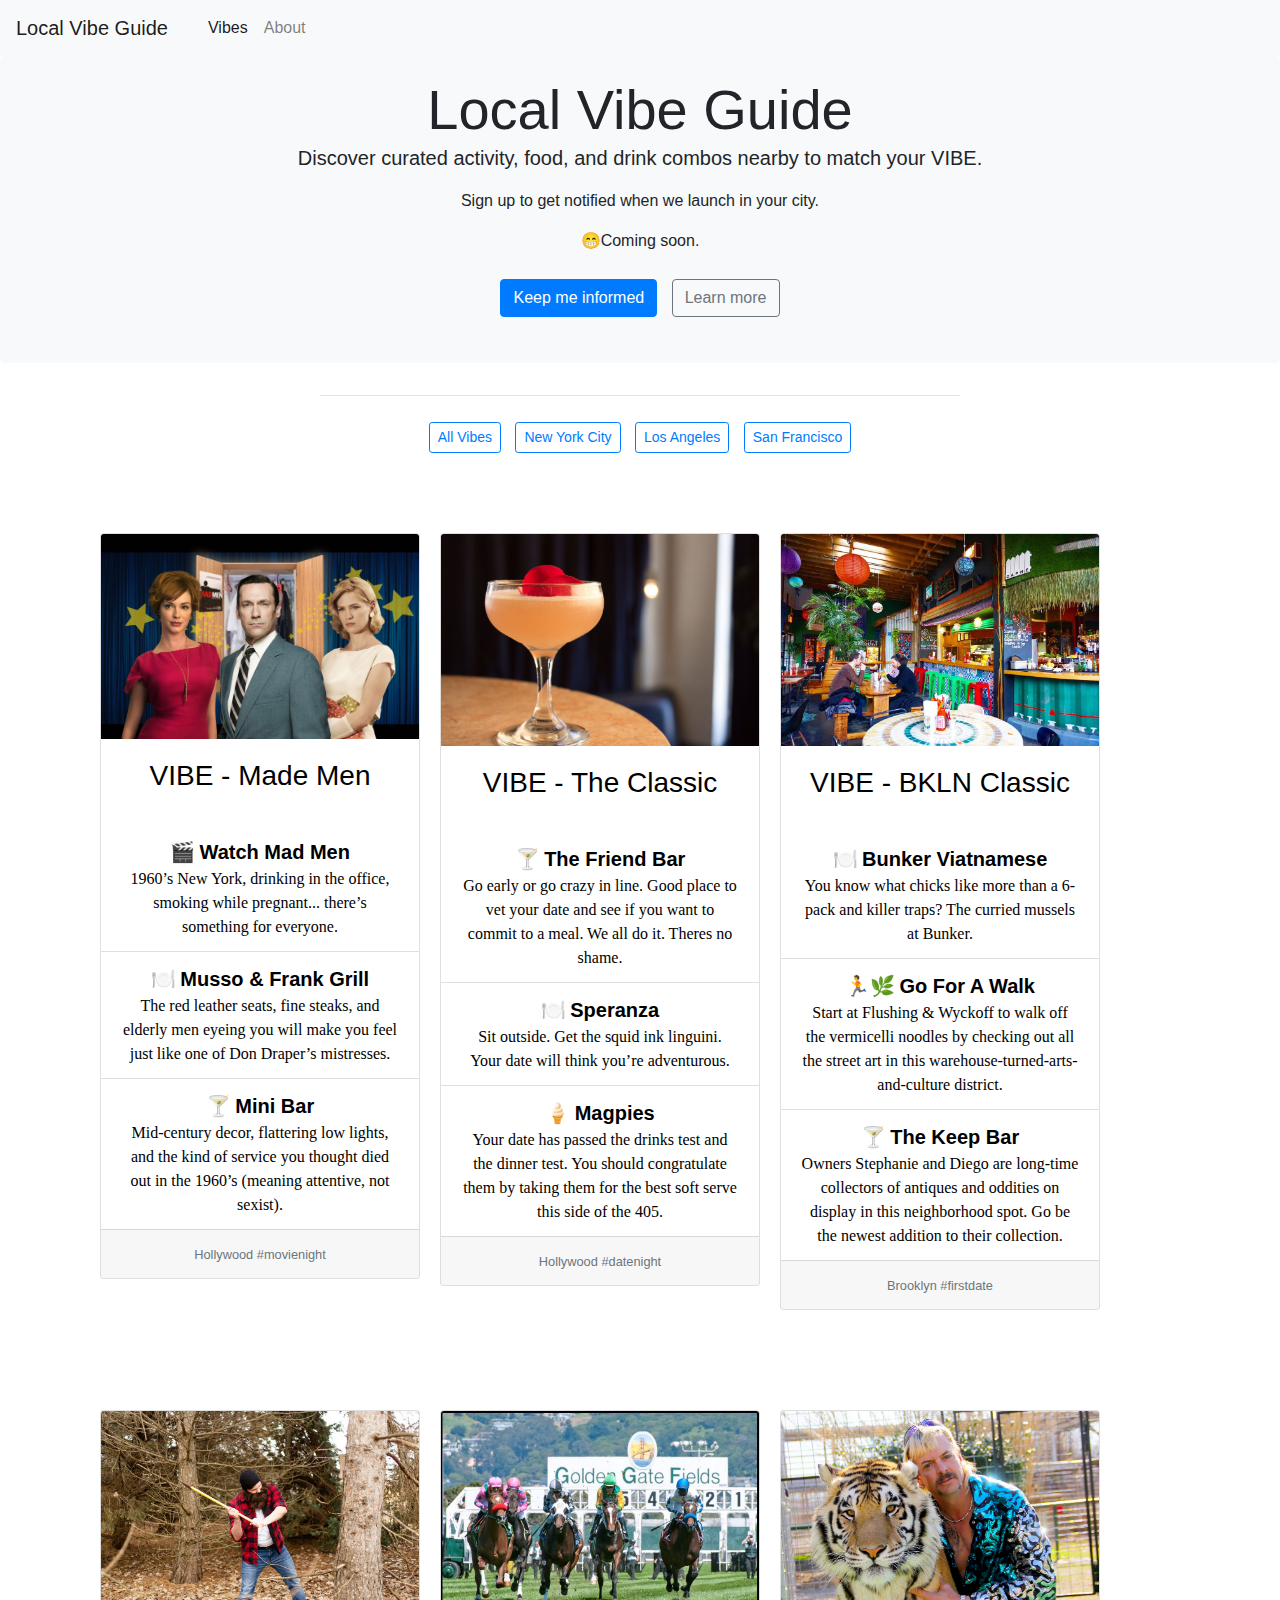
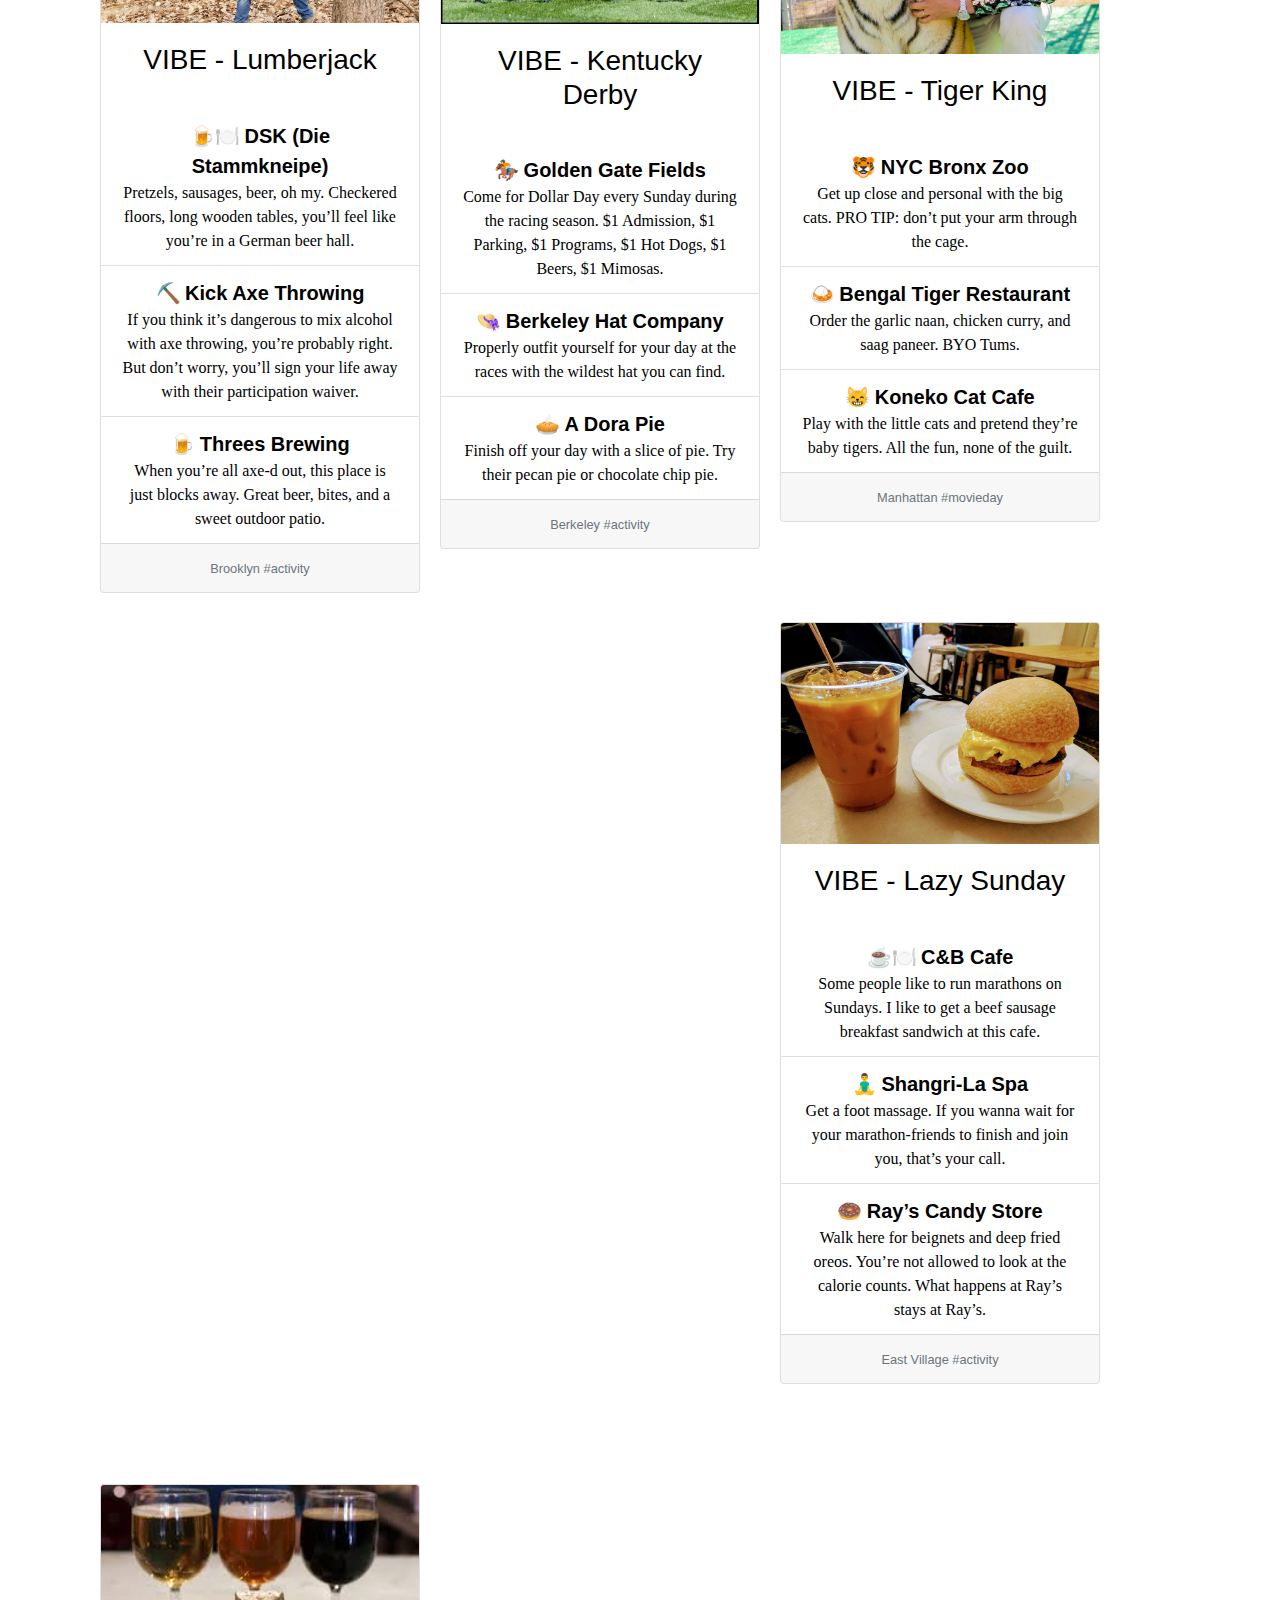
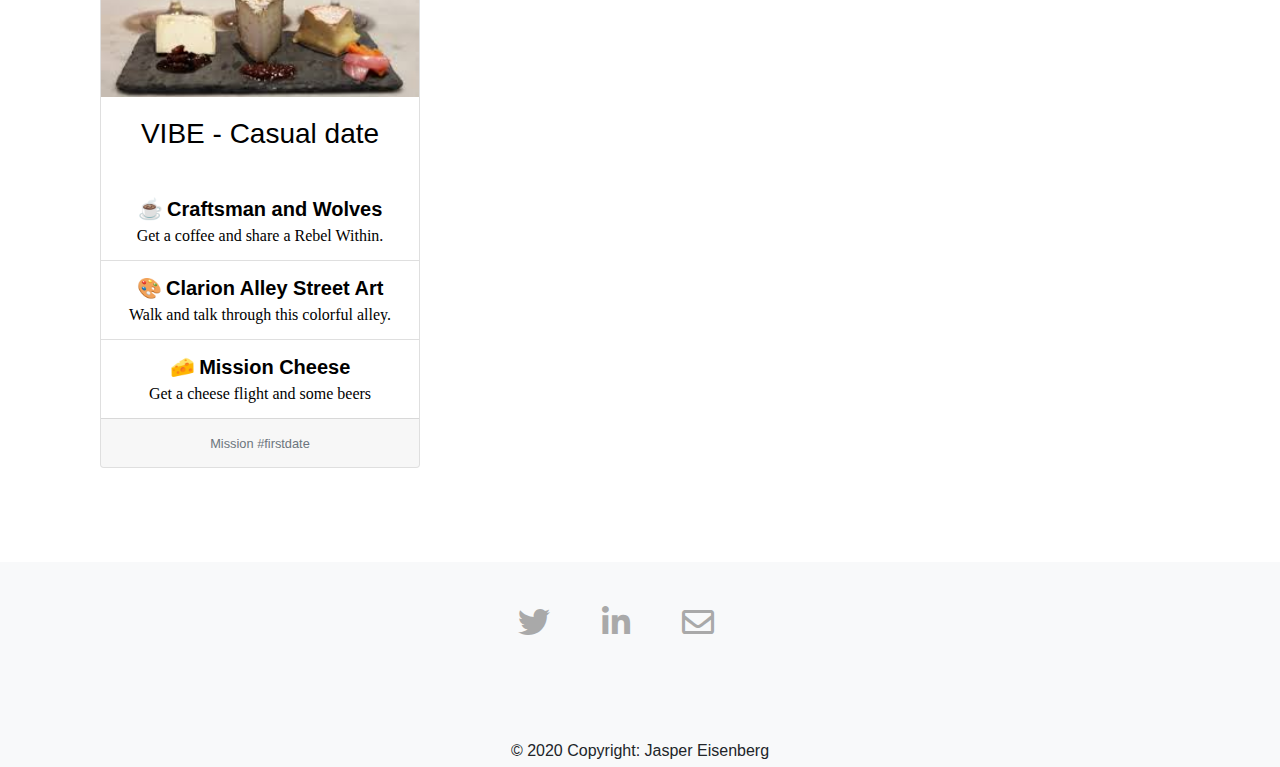
<file: index.html>
<!doctype html>
<html lang="en">

<head>
  <!-- Required meta tags -->
  <meta charset="utf-8">
  <meta name="viewport" content="width=device-width, initial-scale=1, shrink-to-fit=no">

  <!-- Bootstrap CSS -->
  <link rel="stylesheet" href="https://stackpath.bootstrapcdn.com/bootstrap/4.4.1/css/bootstrap.min.css" integrity="sha384-Vkoo8x4CGsO3+Hhxv8T/Q5PaXtkKtu6ug5TOeNV6gBiFeWPGFN9MuhOf23Q9Ifjh" crossorigin="anonymous">
  <link rel="stylesheet" href="styles.css">
  <link rel="shortcut icon" href="favicon.ico">
  <link href="https://fonts.googleapis.com/css2?family=Open+Sans:wght@400;700&display=swap" rel="stylesheet">
  <link rel="stylesheet" href="https://use.fontawesome.com/releases/v5.11.2/css/all.css">


  <!-- Google Analytcs -->
  <script async src="https://www.googletagmanager.com/gtag/js?id=UA-163007798-1"></script>
  <script>
    window.dataLayer = window.dataLayer || [];

    function gtag() {
      dataLayer.push(arguments);
    }
    gtag('js', new Date());
    gtag('config', 'UA-163007798-1');
  </script>


  <title>Local Vibe Guide</title>
</head>


<!-- Navigation-->
<nav class="navbar navbar-expand navbar-light bg-light">
  <a class="navbar-brand" href="index.html">Local Vibe Guide</a>
  <div class="navbar-nav pl-3">
    <a class="nav-item nav-link active" href="index.html">Vibes</a>
    <a class="nav-item nav-link" href="about.html">About</a>
  </div>
</nav>


<body>
  <!-- Jumbotron -->
  <div class="jumbotron bg-light">
    <h1 class="display-4">Local Vibe Guide</h1>
    <p class="lead">Discover curated activity, food, and drink combos nearby to match your VIBE.</p>
    <p>Sign up to get notified when we launch in your city.</p>
    <p>😁Coming soon.</p>
    <p><a class="btn btn-primary btn-md" href="https://forms.gle/mEHMu6bgaADkDRHN6" target="_blank" role="button">Keep me informed</a>
      <a class="btn btn-outline-secondary btn-md" href="about.html" target="_blank" role="button">Learn more</a></p>
  </div>

  <hr>
  <!-- Control buttons -->

  <div class="container-top">

    <div id="myBtnContainer">
      <button class="btn btn-sm btn-outline-primary" onclick="filterSelection('all')">All Vibes</button>
      <button class="btn btn-sm btn-outline-primary" onclick="filterSelection('nyc')">New York City</button>
      <button class="btn btn-sm btn-outline-primary" onclick="filterSelection('la')">Los Angeles</button>
      <button class="btn btn-sm btn-outline-primary" onclick="filterSelection('sf')">San Francisco</button>
    </div>
  </div>

  <!-- Cards -->
  <div class="container align">
    <div class="row">
      <div class="column">

        <!-- Vibe card -->
        <div class="card filterDiv la">
          <img class="card-img-top" src="images/madmen.jpg" alt="Card image cap">
          <div class="card-body">
            <h3 class="card-title">VIBE - Made Men</h3>
          </div>
          <ul class="list-group list-group-flush">
            <li class="list-group-item">
              <span class="emoji">🎬</span>
              <a class="item-title">Watch Mad Men</a>
              <br>
              <a class="item-description">1960’s New York, drinking in the office, smoking while pregnant... there’s something for everyone. </a>
            </li>
            <ul class="list-group list-group-flush">
              <li class="list-group-item">
                <span class="emoji">🍽</span>
                <a class="item-title">Musso & Frank Grill</a>
                <br>
                <a class="item-description">The red leather seats, fine steaks, and elderly men eyeing you will make you feel just like one of Don Draper’s mistresses.</a>
              </li>
              <ul class="list-group list-group-flush">
                <li class="list-group-item">
                  <span class="emoji">🍸</span>
                  <a class="item-title">Mini Bar</a>
                  <br>
                  <a class="item-description">Mid-century decor, flattering low lights, and the kind of service you thought died out in the 1960’s (meaning attentive, not sexist).</a>
                </li>
              </ul>
              <div class="card-footer">
                <small class="text-muted">Hollywood #movienight</small>
              </div>
        </div>

        <!-- Vibe card -->
        <div class="card filterDiv la">
          <img class="card-img-top" src="images/friendbar.jpg" alt="Card image cap">
          <div class="card-body flex-fill">
            <h3 class="card-title">VIBE - The Classic</h3>
          </div>
          <ul class="list-group list-group-flush">
            <li class="list-group-item">
              <span class="emoji">🍸</span>
              <a class="item-title">The Friend Bar</a>
              <br>
              <a class="item-description">Go early or go crazy in line. Good place to vet your date and see if you want to commit to a meal. We all do it. Theres no shame. </a>
            </li>
            <ul class="list-group list-group-flush">
              <li class="list-group-item">
                <span class="emoji">🍽</span>
                <a class="item-title">Speranza</a>
                <br>
                <a class="item-description">Sit outside. Get the squid ink linguini. Your date will think you’re adventurous.</a>
              </li>
              <ul class="list-group list-group-flush">
                <li class="list-group-item">
                  <span class="emoji">🍦</span>
                  <a class="item-title">Magpies</a>
                  <br>
                  <a class="item-description">Your date has passed the drinks test and the dinner test. You should congratulate them by taking them for the best soft serve this side of the 405.</a>
                </li>
              </ul>
              <div class="card-footer">
                <small class="text-muted">Hollywood #datenight</small>
              </div>
        </div>
        <!-- Vibe card -->
        <div class="card filterDiv nyc">
          <img class="card-img-top" src="images/bunker.jpg" alt="Card image cap">
          <div class="card-body">
            <h3 class="card-title">VIBE - BKLN Classic</h3>
          </div>
          <ul class="list-group list-group-flush">
            <li class="list-group-item">
              <span class="emoji">🍽</span>
              <a class="item-title">Bunker Viatnamese</a>
              <br>
              <a class="item-description">You know what chicks like more than a 6-pack and killer traps? The curried mussels at Bunker. </a>
            </li>
            <ul class="list-group list-group-flush">
              <li class="list-group-item">
                <span class="emoji">🏃🌿️</span>
                <a class="item-title">Go For A Walk</a>
                <br>
                <a class="item-description">Start at Flushing & Wyckoff to walk off the vermicelli noodles by checking out all the street art in this warehouse-turned-arts-and-culture district.</a>
              </li>
              <ul class="list-group list-group-flush">
                <li class="list-group-item">
                  <span class="emoji">🍸</span>
                  <a class="item-title">The Keep Bar</a>
                  <br>
                  <a class="item-description">Owners Stephanie and Diego are long-time collectors of antiques and oddities on display in this neighborhood spot. Go be the newest addition to their collection.</a>
                </li>
              </ul>
              <div class="card-footer">
                <small class="text-muted">Brooklyn #firstdate</small>
              </div>
        </div>

        <!-- Vibe card -->
        <div class="card filterDiv nyc">
          <img class="card-img-top" src="images/lumberjack.jpg" alt="Card image cap">
          <div class="card-body">
            <h3 class="card-title">VIBE - Lumberjack</h3>
          </div>
          <ul class="list-group list-group-flush">
            <li class="list-group-item">
              <span class="emoji">🍺🍽</span>
              <a class="item-title">DSK (Die Stammkneipe)</a>
              <br>
              <a class="item-description">Pretzels, sausages, beer, oh my. Checkered floors, long wooden tables, you’ll feel like you’re in a German beer hall.</a>
            </li>
            <ul class="list-group list-group-flush">
              <li class="list-group-item">
                <span class="emoji">⛏</span>
                <a class="item-title">Kick Axe Throwing</a>
                <br>
                <a class="item-description">If you think it’s dangerous to mix alcohol with axe throwing, you’re probably right. But don’t worry, you’ll sign your life away with their participation waiver.</a>
              </li>
              <ul class="list-group list-group-flush">
                <li class="list-group-item">
                  <span class="emoji">🍺</span>
                  <a class="item-title">Threes Brewing</a>
                  <br>
                  <a class="item-description">When you’re all axe-d out, this place is just blocks away. Great beer, bites, and a sweet outdoor patio.</a>
                </li>
              </ul>
              <div class="card-footer">
                <small class="text-muted">Brooklyn #activity</small>
              </div>
        </div>

        <!-- Vibe card -->
        <div class="card filterDiv sf">
          <img class="card-img-top" src="images/goldengatefields.jpg" alt="Card image cap">
          <div class="card-body">
            <h3 class="card-title">VIBE - Kentucky Derby</h3>
          </div>
          <ul class="list-group list-group-flush">
            <li class="list-group-item">
              <span class="emoji">🏇</span>
              <a class="item-title">Golden Gate Fields</a>
              <br>
              <a class="item-description">Come for Dollar Day every Sunday during the racing season. $1 Admission, $1 Parking, $1 Programs, $1 Hot Dogs, $1 Beers, $1 Mimosas.</a>
            </li>
            <ul class="list-group list-group-flush">
              <li class="list-group-item">
                <span class="emoji">👒</span>
                <a class="item-title">Berkeley Hat Company</a>
                <br>
                <a class="item-description">Properly outfit yourself for your day at the races with the wildest hat you can find.</a>
              </li>
              <ul class="list-group list-group-flush">
                <li class="list-group-item">
                  <span class="emoji">🥧</span>
                  <a class="item-title">A Dora Pie</a>
                  <br>
                  <a class="item-description">Finish off your day with a slice of pie. Try their pecan pie or chocolate chip pie.</a>
                </li>
              </ul>
              <div class="card-footer">
                <small class="text-muted">Berkeley #activity</small>
              </div>
        </div>




        <!-- Vibe card -->
        <div class="card filterDiv nyc">
          <img class="card-img-top" src="images/tigerking.jpg" alt="Card image cap">
          <div class="card-body">
            <h3 class="card-title">VIBE - Tiger King</h3>
          </div>
          <ul class="list-group list-group-flush">
            <li class="list-group-item">
              <span class="emoji">🐯</span>
              <a class="item-title">NYC Bronx Zoo</a>
              <br>
              <a class="item-description"> Get up close and personal with the big cats. PRO TIP: don’t put your arm through the cage.</a>
            </li>
            <ul class="list-group list-group-flush">
              <li class="list-group-item">
                <span class="emoji">🍛</span>
                <a class="item-title">Bengal Tiger Restaurant</a>
                <br>
                <a class="item-description">Order the garlic naan, chicken curry, and saag paneer. BYO Tums.</a>
              </li>
              <ul class="list-group list-group-flush">
                <li class="list-group-item">
                  <span class="emoji">😸</span>
                  <a class="item-title">Koneko Cat Cafe</a>
                  <br>
                  <a class="item-description">Play with the little cats and pretend they’re baby tigers. All the fun, none of the guilt.</a>
                </li>
              </ul>
              <div class="card-footer">
                <small class="text-muted">Manhattan #movieday</small>
              </div>
        </div>

        <!-- Vibe card -->

        <div class="card filterDiv nyc">
          <img class="card-img-top" src="images/lazysunday.jpg" alt="Card image cap">
          <div class="card-body">
            <h3 class="card-title">VIBE - Lazy Sunday</h3>
          </div>
          <ul class="list-group list-group-flush">
            <li class="list-group-item">
              <span class="emoji">☕️🍽</span>
              <a class="item-title">C&B Cafe</a>
              <br>
              <a class="item-description">Some people like to run marathons on Sundays. I like to get a beef sausage breakfast sandwich at this cafe.</a>
            </li>
            <ul class="list-group list-group-flush">
              <li class="list-group-item">
                <span class="emoji">🧘‍♂️</span>
                <a class="item-title">Shangri-La Spa</a>
                <br>
                <a class="item-description">Get a foot massage. If you wanna wait for your marathon-friends to finish and join you, that’s your call.</a>
              </li>
              <ul class="list-group list-group-flush">
                <li class="list-group-item">
                  <span class="emoji">🍩</span>
                  <a class="item-title">Ray’s Candy Store</a>
                  <br>
                  <a class="item-description">Walk here for beignets and deep fried oreos. You’re not allowed to look at the calorie counts. What happens at Ray’s stays at Ray’s.</a>
                </li>
              </ul>
              <div class="card-footer">
                <small class="text-muted">East Village #activity</small>
              </div>
        </div>
        <!-- Vibe card -->
        <div class="card filterDiv sf">
          <img class="card-img-top" src="images/missioncheese.jpeg" alt="Card image cap">
          <div class="card-body">
            <h3 class="card-title">VIBE - Casual date</h3>
          </div>
          <ul class="list-group list-group-flush">
            <li class="list-group-item">
              <span class="emoji">☕️</span>
              <a class="item-title">Craftsman and Wolves</a>
              <br>
              <a class="item-description">Get a coffee and share a Rebel Within. </a>
            </li>
            <ul class="list-group list-group-flush">
              <li class="list-group-item">
                <span class="emoji">🎨</span>
                <a class="item-title">Clarion Alley Street Art</a>
                <br>
                <a class="item-description">Walk and talk through this colorful alley.</a>
              </li>
              <ul class="list-group list-group-flush">
                <li class="list-group-item">
                  <span class="emoji">🧀</span>
                  <a class="item-title">Mission Cheese</a>
                  <br>
                  <a class="item-description">Get a cheese flight and some beers</a>
                </li>
              </ul>
              <div class="card-footer">
                <small class="text-muted">Mission #firstdate</small>
              </div>
        </div>


      </div>
    </div>
  </div>

  </div>

  <br>
  <!-- Footer -->
  <footer class="page-footer font-small cyan darken-3 bg-light">

    <!-- Footer Elements -->
    <div class="container">

      <!-- Grid row-->
      <div class="row">

        <!-- Grid column -->
        <div class="col-md-12 py-5">
          <div class="mb-5 text-center">
            <!-- Twitter -->
            <a class="tw-ic" href="https://twitter.com/jasprj">
              <i class="fab fa-twitter fa-lg black-text mr-md-5 mr-3 fa-2x"> </i>
            </a>
            <!--Linkedin -->
            <a class="li-ic" href="https://www.linkedin.com/in/jaspereisenberg/">
              <i class="fab fa-linkedin-in fa-lg white-text mr-md-5 mr-3 fa-2x"> </i>
            </a>
            <!--Email-->
            <a class="ins-ic" href="mailto:eisenberg.jasper@gmail.com">
              <i class="far fa-envelope fa-lg white-text mr-md-5 mr-3 fa-2x"> </i>
            </a>
          </div>
        </div>

    </div>
    <!-- Footer Elements -->

    <!-- Copyright -->
    <div class="footer-copyright text-center py-1">© 2020 Copyright: Jasper Eisenberg</div>
    <!-- Copyright -->

  </footer>
  <!-- Footer -->

  <!-- Optional JavaScript -->
  <!-- jQuery first, then Popper.js, then Bootstrap JS -->
  <script src="https://code.jquery.com/jquery-3.4.1.slim.min.js" integrity="sha384-J6qa4849blE2+poT4WnyKhv5vZF5SrPo0iEjwBvKU7imGFAV0wwj1yYfoRSJoZ+n" crossorigin="anonymous"></script>
  <script src="https://cdn.jsdelivr.net/npm/popper.js@1.16.0/dist/umd/popper.min.js" integrity="sha384-Q6E9RHvbIyZFJoft+2mJbHaEWldlvI9IOYy5n3zV9zzTtmI3UksdQRVvoxMfooAo" crossorigin="anonymous"></script>
  <script src="https://stackpath.bootstrapcdn.com/bootstrap/4.4.1/js/bootstrap.min.js" integrity="sha384-wfSDF2E50Y2D1uUdj0O3uMBJnjuUD4Ih7YwaYd1iqfktj0Uod8GCExl3Og8ifwB6" crossorigin="anonymous"></script>
  <script src="script.js"></script>

</body>

</html>
</file>
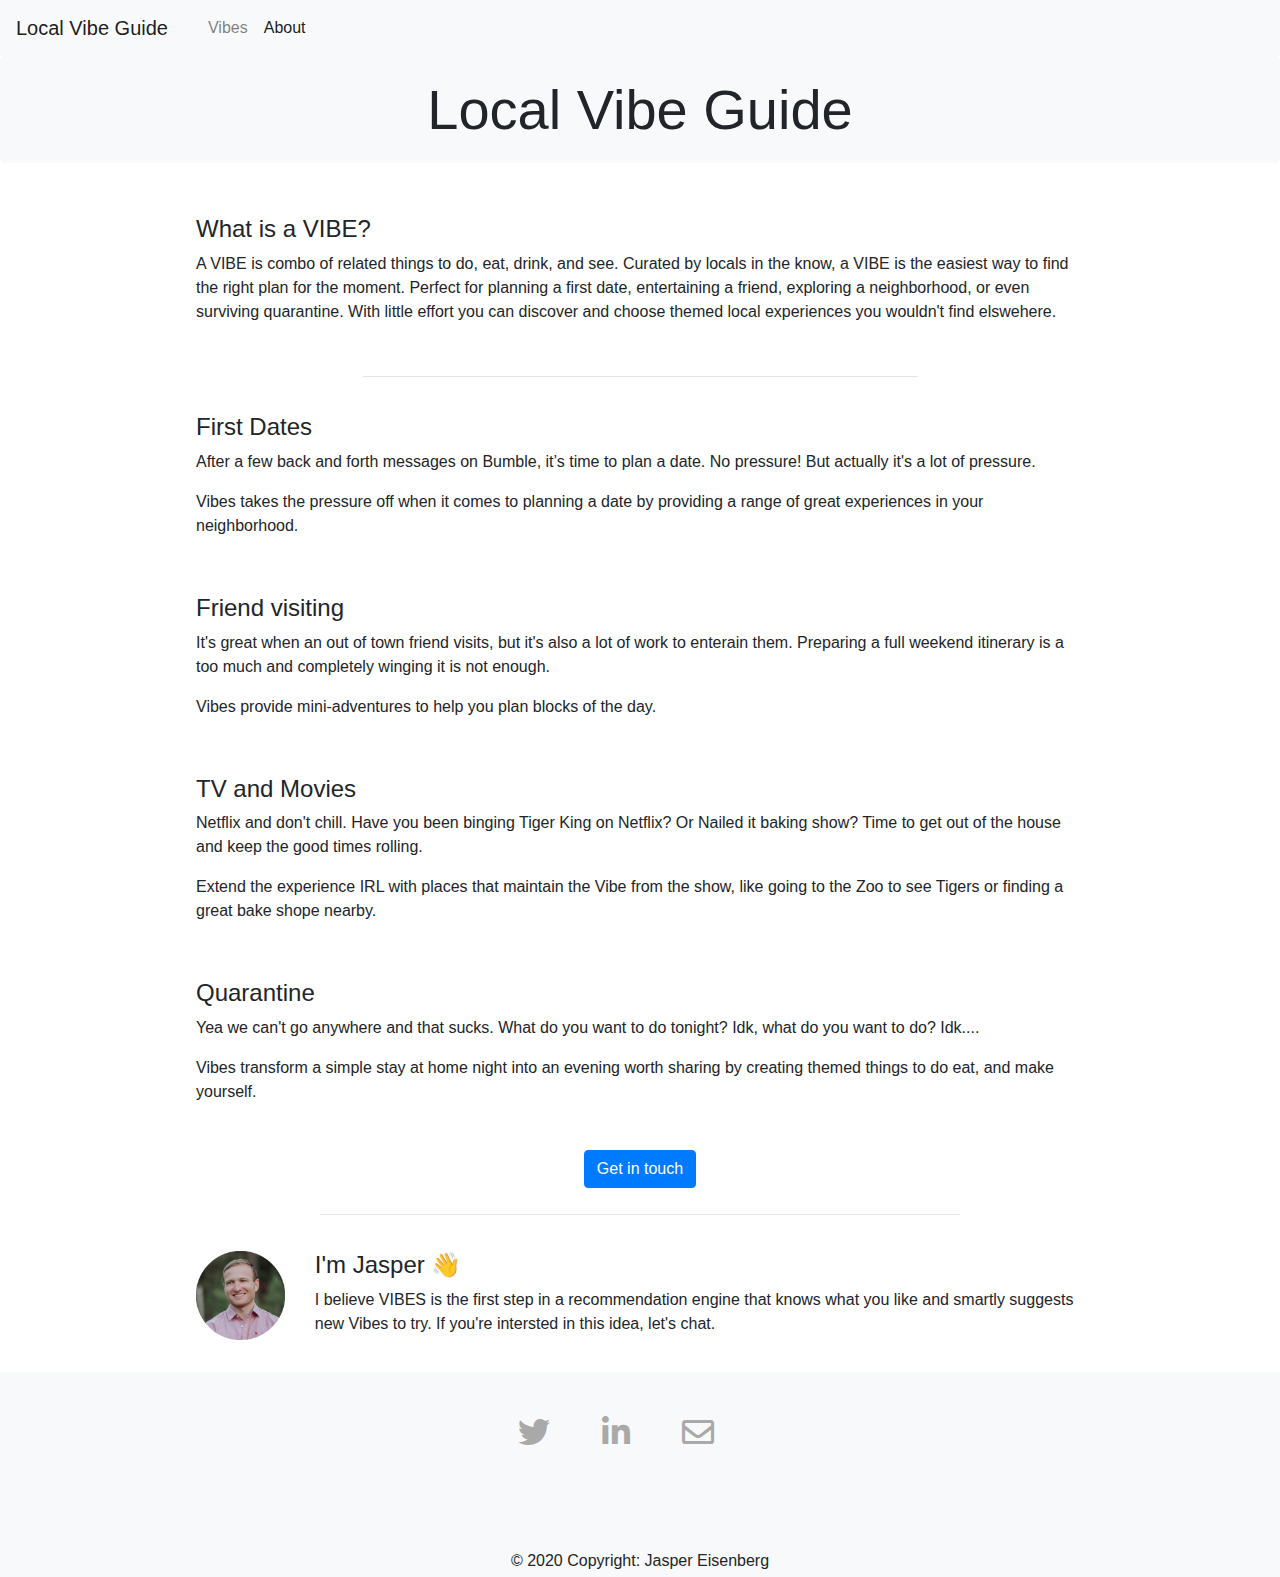
<file: about.html>
<!DOCTYPE html>
<html lang="en" dir="ltr">

<head>
  <!-- Required meta tags -->
  <meta charset="utf-8">
  <meta name="viewport" content="width=device-width, initial-scale=1, shrink-to-fit=no">

  <!-- Bootstrap CSS -->
  <link rel="stylesheet" href="https://stackpath.bootstrapcdn.com/bootstrap/4.4.1/css/bootstrap.min.css" integrity="sha384-Vkoo8x4CGsO3+Hhxv8T/Q5PaXtkKtu6ug5TOeNV6gBiFeWPGFN9MuhOf23Q9Ifjh" crossorigin="anonymous">
  <link rel="stylesheet" href="styles.css">
  <link rel="shortcut icon" href="favicon.ico">
  <link href="https://fonts.googleapis.com/css2?family=Open+Sans:wght@400;700&display=swap" rel="stylesheet">
  <link rel="stylesheet" href="https://use.fontawesome.com/releases/v5.11.2/css/all.css">


  <!-- Google Analytcs -->
  <script async src="https://www.googletagmanager.com/gtag/js?id=UA-163007798-1"></script>
  <script>
    window.dataLayer = window.dataLayer || [];

    function gtag() {
      dataLayer.push(arguments);
    }
    gtag('js', new Date());
    gtag('config', 'UA-163007798-1');
  </script>


  <title>Local Vibe Guide</title>
</head>

<body>

  <!-- Navigation-->
  <nav class="navbar navbar-expand navbar-light bg-light">
    <a class="navbar-brand" href="index.html">Local Vibe Guide</a>
    <div class="navbar-nav pl-3">
      <a class="nav-item nav-link" href="index.html">Vibes</a>
      <a class="nav-item nav-link active" href="about.html">About</a>
    </div>
  </nav>


  <div class="jumbotron bg-light">
    <h1 class="display-4">Local Vibe Guide</h1>
  </div>
  <div class="container">
      <div class="vibe-row">
      <h2>What is a VIBE?</h2>
      <p>A VIBE is combo of related things to do, eat, drink, and see. Curated by locals in the know, a VIBE is the easiest way to find the right plan for the moment. Perfect for planning a first date, entertaining a friend, exploring a neighborhood, or even surviving quarantine. With little effort you can discover and choose themed local experiences you wouldn't find elswehere.</p>
    </div>
    <hr>
    <div class="vibe-row">
      <h2>First Dates</h2>
      <p>After a few back and forth messages on Bumble, it’s time to plan a date. No pressure! But actually it's a lot of pressure.</p>
      <p>Vibes takes the pressure off when it comes to planning a date by providing a range of great experiences in your neighborhood.</p>
    </div>
    <div class="vibe-row">
      <h2>Friend visiting</h2>
      <p>It's great when an out of town friend visits, but it's also a lot of work to enterain them. Preparing a full weekend itinerary is a too much and completely winging it is not enough.</p>
      <p>Vibes provide mini-adventures to help you plan blocks of the day.</p>
    </div>
    <div class="vibe-row">
      <h2>TV and Movies</h2>
      <p>Netflix and don't chill. Have you been binging Tiger King on Netflix? Or Nailed it baking show? Time to get out of the house and keep the good times rolling.</p>
      <p>Extend the experience IRL with places that maintain the Vibe from the show, like going to the Zoo to see Tigers or finding a great bake shope nearby.</p>
    </div>
    <div class="vibe-row">
      <h2>Quarantine</h2>
      <p>Yea we can't go anywhere and that sucks. What do you want to do tonight? Idk, what do you want to do? Idk....</p>
      <p>Vibes transform a simple stay at home night into an evening worth sharing by creating themed things to do eat, and make yourself.</p>
    </div>
  </div>


  <div class="container">
    <div class="contact-me">
      <a class="btn btn-primary" target="_blank" href="https://forms.gle/mEHMu6bgaADkDRHN6" role="button">Get in touch</a>
    </div>
  </div>


  <hr>
  <div class="container">
    <div class="vibe-row">
      <img class="headshot" src="images/jasperhead2.png" alt="">
      <h2>I'm Jasper 👋</h2>
      <p>I believe VIBES is the first step in a recommendation engine that knows what you like and smartly suggests new Vibes to try. If you're intersted in this idea, let's chat.</p>
    </div>
  </div>

  <!-- Footer -->
  <footer class="page-footer font-small cyan darken-3 bg-light">

    <!-- Footer Elements -->
    <div class="container">

      <!-- Grid row-->
      <div class="row">

        <!-- Grid column -->
        <div class="col-md-12 py-5">
          <div class="mb-5 text-center">
            <!-- Twitter -->
            <a class="tw-ic" href="https://twitter.com/jasprj">
              <i class="fab fa-twitter fa-lg black-text mr-md-5 mr-3 fa-2x"> </i>
            </a>
            <!--Linkedin -->
            <a class="li-ic" href="https://www.linkedin.com/in/jaspereisenberg/">
              <i class="fab fa-linkedin-in fa-lg white-text mr-md-5 mr-3 fa-2x"> </i>
            </a>
            <!--Email-->
            <a class="ins-ic" href="mailto:eisenberg.jasper@gmail.com">
              <i class="far fa-envelope fa-lg white-text mr-md-5 mr-3 fa-2x"> </i>
            </a>
          </div>
        </div>

      </div>
      <!-- Footer Elements -->

      <!-- Copyright -->
      <div class="footer-copyright text-center py-1">© 2020 Copyright: Jasper Eisenberg</div>
      <!-- Copyright -->

  </footer>
  <!-- Footer -->

  <script src="https://code.jquery.com/jquery-3.3.1.slim.min.js" integrity="sha384-q8i/X+965DzO0rT7abK41JStQIAqVgRVzpbzo5smXKp4YfRvH+8abtTE1Pi6jizo" crossorigin="anonymous"></script>
  <script src="https://cdnjs.cloudflare.com/ajax/libs/popper.js/1.14.3/umd/popper.min.js" integrity="sha384-ZMP7rVo3mIykV+2+9J3UJ46jBk0WLaUAdn689aCwoqbBJiSnjAK/l8WvCWPIPm49" crossorigin="anonymous"></script>
  <script src="https://stackpath.bootstrapcdn.com/bootstrap/4.1.3/js/bootstrap.min.js" integrity="sha384-ChfqqxuZUCnJSK3+MXmPNIyE6ZbWh2IMqE241rYiqJxyMiZ6OW/JmZQ5stwEULTy" crossorigin="anonymous"></script>
</body>

</html>
</file>
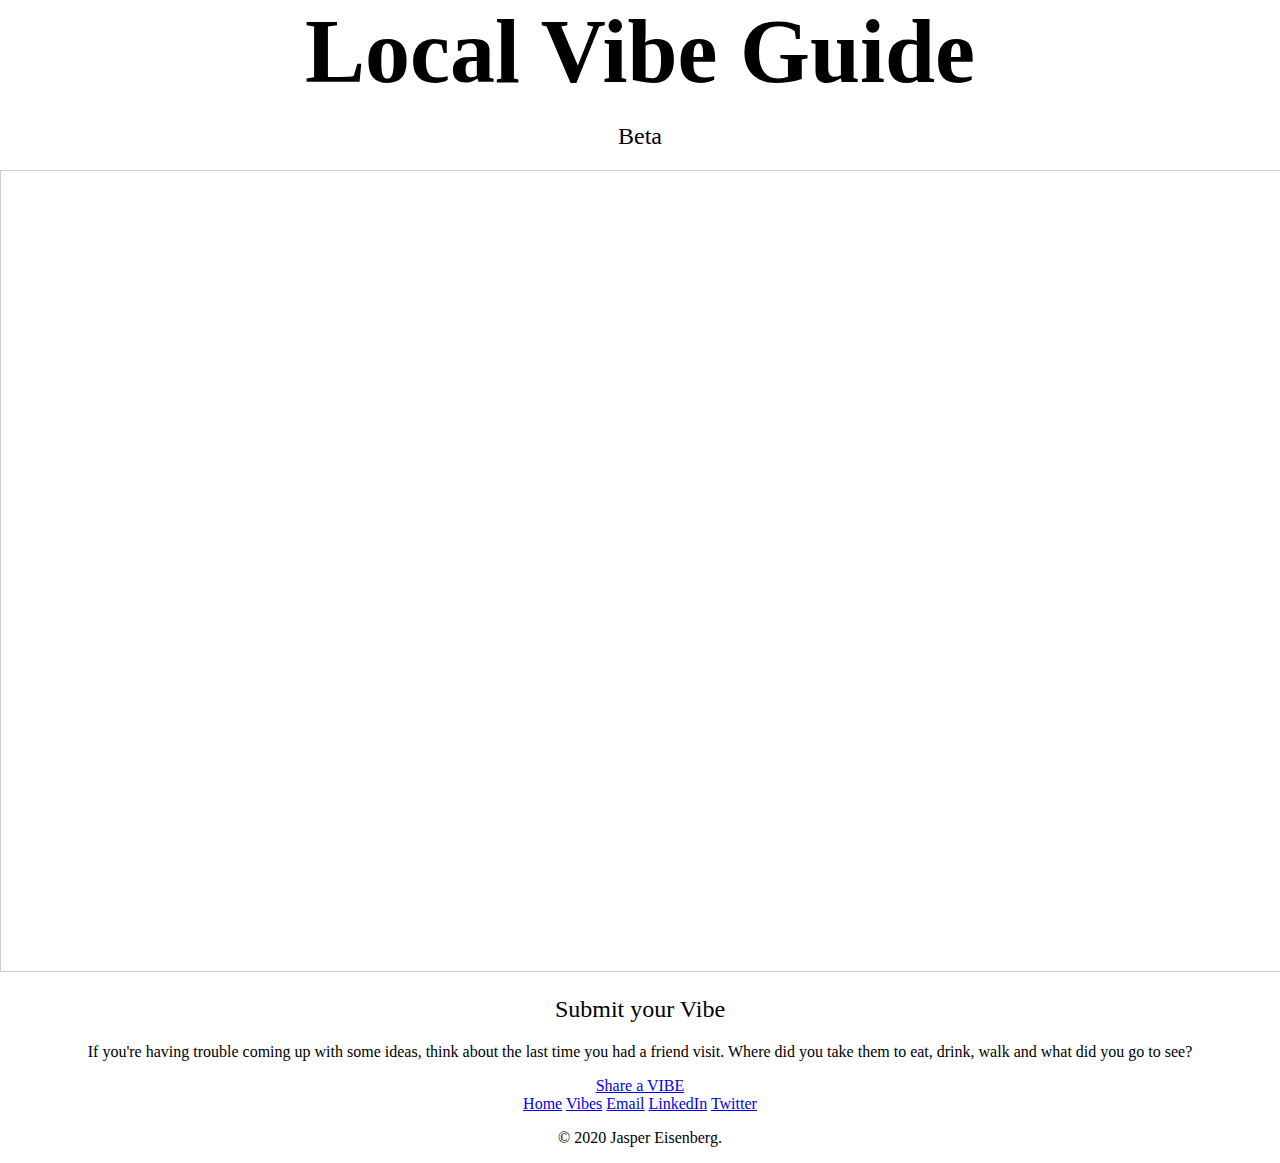
<file: vibes.html>
<!DOCTYPE html>
<html lang="en" dir="ltr">
  <head>
    <meta charset="utf-8">
    <title>Vibe Guide</title>
    <link rel="stylesheet" href="https://stackpath.bootstrapcdn.com/bootstrap/4.1.3/css/bootstrap.min.css" integrity="sha384-MCw98/SFnGE8fJT3GXwEOngsV7Zt27NXFoaoApmYm81iuXoPkFOJwJ8ERdknLPMO" crossorigin="anonymous">
    <link rel="stylesheet" href="styles.css">
    <link rel="shortcut icon" href="favicon.ico">
    <link href="https://fonts.googleapis.com/css?family=Merriweather|Montserrat|Sacramento&display=swap" rel="stylesheet">

    <script async src="https://www.googletagmanager.com/gtag/js?id=UA-163007798-1"></script>
    <script>
      window.dataLayer = window.dataLayer || [];

      function gtag() {
        dataLayer.push(arguments);
      }
      gtag('js', new Date());

      gtag('config', 'UA-163007798-1');
    </script>
    
  </head>
  <body>
<div class="top-container-top-guide">

    <h1>Local Vibe Guide</h1>
    <h2>Beta</h2>
  </div>
<div class="middle-container-guide">
  <iframe class="airtable-embed" src="https://airtable.com/embed/shrA5R4Ffc91w81VT?backgroundColor=blueLight"
  frameborder="0" onmousewheel="" width="100%" height="800" style="background: transparent; border: 1px solid #ccc;"></iframe>
  <br>

  <div class="contact-me">
    <div class="profile">
    <h2>Submit your Vibe</h2>
    <p>If you're having trouble coming up with some ideas, think about the last time you had a friend visit. Where did you take them to eat, drink, walk and what did you go to see?</p>
    <a class="btn btn-primary" target="_blank" href="https://forms.gle/3SEW21LMTbUp3czEA" role="button">Share a VIBE</a>
  </div>
    </div>
  </div>
    </div>
    <div class="bottom-container">
      <a class="footer-link" href="index.html">Home</a>
      <a class="footer-link" href="vibes.html">Vibes</a>
      <a class="footer-link" href="mailto:eisenberg.jasper@gmail.com">Email</a>
      <a class="footer-link" href="https://www.linkedin.com/in/jaspereisenberg/">LinkedIn</a>
      <a class="footer-link" href="https://twitter.com/jasprj">Twitter</a>
      <p class="copyright"> © 2020 Jasper Eisenberg.</p>
    </div>

    <script src="https://code.jquery.com/jquery-3.3.1.slim.min.js" integrity="sha384-q8i/X+965DzO0rT7abK41JStQIAqVgRVzpbzo5smXKp4YfRvH+8abtTE1Pi6jizo" crossorigin="anonymous"></script>
    <script src="https://cdnjs.cloudflare.com/ajax/libs/popper.js/1.14.3/umd/popper.min.js" integrity="sha384-ZMP7rVo3mIykV+2+9J3UJ46jBk0WLaUAdn689aCwoqbBJiSnjAK/l8WvCWPIPm49" crossorigin="anonymous"></script>
    <script src="https://stackpath.bootstrapcdn.com/bootstrap/4.1.3/js/bootstrap.min.js" integrity="sha384-ChfqqxuZUCnJSK3+MXmPNIyE6ZbWh2IMqE241rYiqJxyMiZ6OW/JmZQ5stwEULTy" crossorigin="anonymous"></script>
  </body>

  </html>
</file>
<file: styles.css>
html {
  font-family: 'Ranchers';
  font-style: 'regular';
}

body {
  margin: 0;
  text-align: center;
}

h1 {
  margin: 0 auto 0 auto;
  font-size: 5.625rem;
}

h2 {
  font-size: 1.5rem;
  font-weight: normal;
}

.container-top {
  margin: 10px 0 0 0;
}

.container {
  overflow: hidden;
}

/* The "show" class is added to the filtered elements */
.show {
  display: block;
}

#myBtnContainer {
  text-align: center;
}

.btn:focus {
  color: white;
  background-color: blue;
}

/* Style the active class (and buttons on mouse-over) */
btn.active {
  background-color: blue;
  color: white;
}

.btn:hover {
  background-color: dodgerblue;
  color: white;
}


.btn{
  margin: 10px 5px;

}

.card {
  float: left;
  background-color: white;
  color: black;
  width: 20rem;
  margin: 50px 10px;
  display: none;
}

/* Center website */
.main {
  max-width: 1000px;
  margin: auto;
}

.card-title {
  text-align: center;
}

.vibe-description {
  text-align: center;
}

.column {
  padding: 20px 20px;
  display: inline-block;
}

/* Clear floats after rows */
.row:after {
  content: "";
  display: table;
  clear: both;
}

/* Content */
.content {
  background-color: white;
  padding: 10px;
}

/* The "show" class is added to the filtered elements */
.show {
  display: block;
}

.emoji {
  font-size: 20px;
  text-align: center;
}

.item-title {
  font-size: 20px;
  font-weight: bolder;
}

.card-body {
  text-align: center;
}

.item-description {
  font-family: 'Caveat';
  font-style: 'regular';
}

.jumbotron {
  text-align: center;
  position: relative;
  padding: 20px;
}

hr {
  width: 50%;
}

.vibe-row {
  padding: 20px 10%;
  text-align: left;
}

.vibe-images {
  width: 20%;
  padding: 0 0 10px 0;
}


.contact-me {
  width: 100%;
  margin: auto;
  text-align: center;
}

.headshot {
  width: 10%;
  float: left;
  margin-right: 30px;
  padding: 0 0 10px 0;
}

.fab, .far {
  color: darkgrey;
}
</file>
